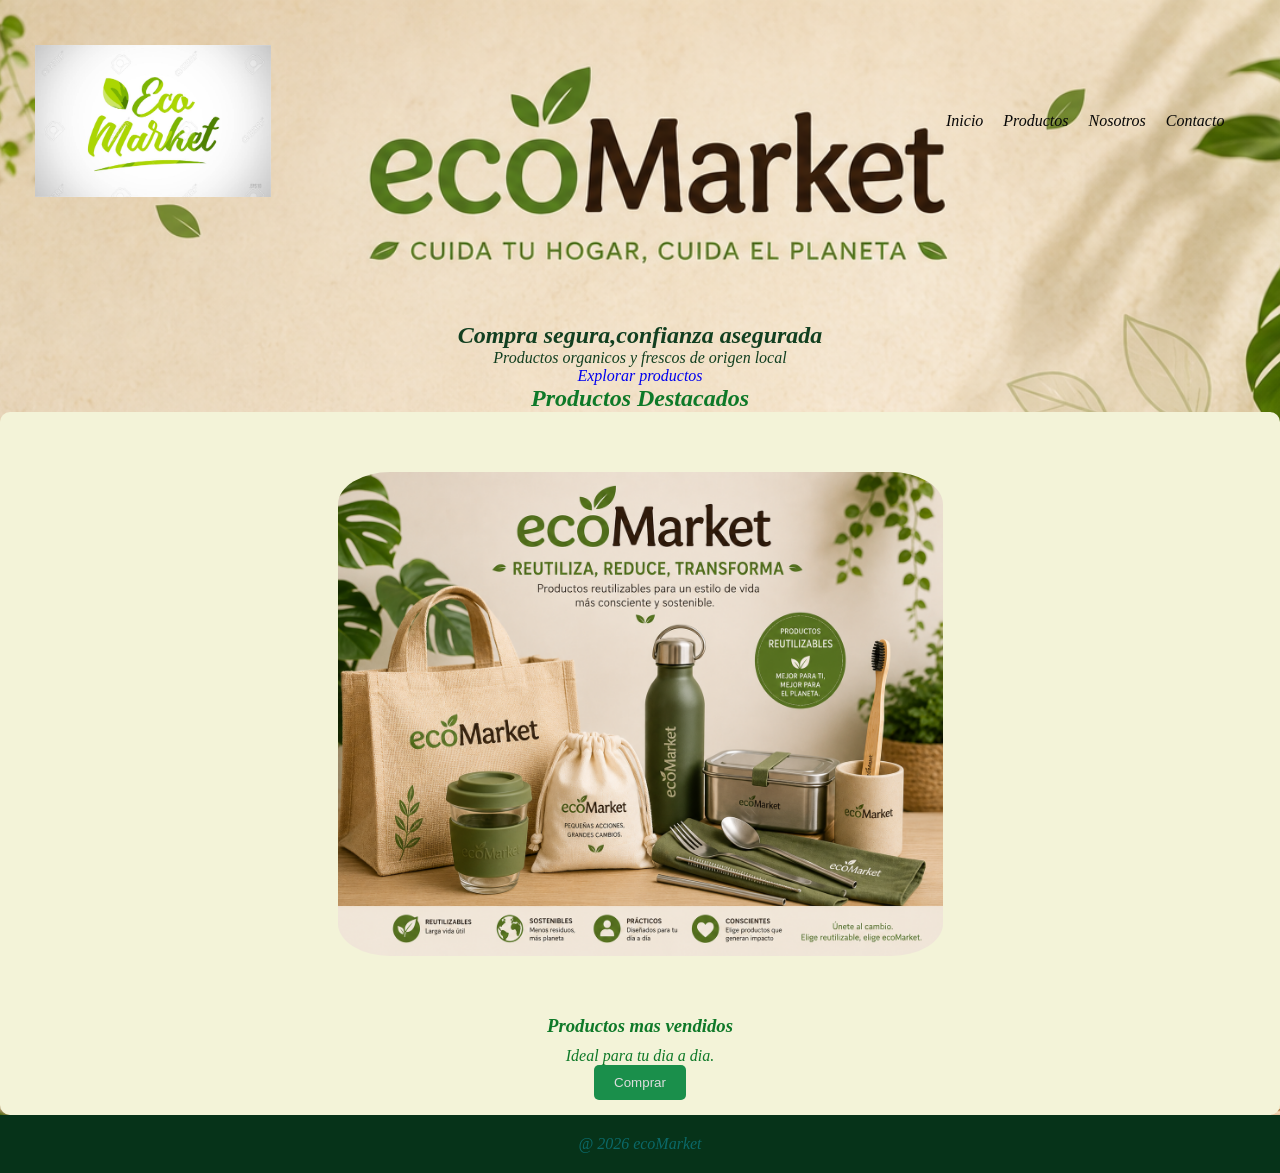
<file: index.html>
<!DOCTYPE html>
<html lang="es">

<head>
    <meta charset="UTF-8">
    <meta name="viewport" content="width=device-width, initial-scale=1.0">
    <title>EcoMarket</title>
    <link rel="stylesheet" href="css/main.css">
    <link rel="stylesheet" href="css/layout.css">
    <link rel="stylesheet" href="css/components.css">
    <link rel="stylesheet" href="css/animations.css">


</head>

<body>
    <header>
        <div class="contenedor">
            <img src="img/icons/110068962-eco-market-green-leaf-word-on-white-background-suitable-for-card-icon-or-typography-logo-design.jpg"
                class="logo" alt="icono pricipal">
                <nav class="nav-links">
                    <!-- <ul class="nav-links">
                        <li><a href="index.html">Inicio</a></li>
                        <li><a href="views/productos.html">Productos</a></li>
                        <li><a href="views/sobre-nosotros.html">Nosotros</a></li>
                        <li><a href="views/contacto.html">Contacto</a></li>
                    </ul> -->
        
                    <a href="index.html">Inicio</a>
                    <a href="views/producto.html">Productos</a>
                    <a href="views/sobre-nosotros.html">Nosotros</a>
                    <a href="views/contacto.html">Contacto</a>
        
                </nav>
        </div>

    </header>
    <main>
        <section class="hero">
            <div class="hero-content">
                <h2 style="margin-top: 5rem;">Compra segura,confianza asegurada</h2>
                <p>Productos organicos y frescos de origen local</p>
                <a href="views/producto.html" class="Boton">Explorar productos</a>

            </div>
        </section>
    </main>
    <section class="ofertas-contador">
        <div class="descuento">
            <h2>¡50% OFF en todos nuestros productos!</h2>
            <p class="oferta">
                Oferta por tiempo limitado. ¡No te pierdas esta oportunidad!
            </p>
            <div class="cuenta-regresiva">
                <span class="horas"></span>:
                <span class="minutos"></span>:
                <span class="segundos"></span>
        </div>
    </section>

    <section class="destacados">
        <h2>Productos Destacados</h2>
        <div class="grid-productos">
            <article class="card">
                <img src="img/reutilizable.png" class="img" alt="">
                <h3>Productos mas vendidos</h3>
                <p>Ideal para tu dia a dia.</p>
                <button>Comprar</button>
            </article>
        </div>
    </section>
    <footer class="footer">
        <p>@ 2026 ecoMarket</p>
    </footer>


</body>

</html>
</file>
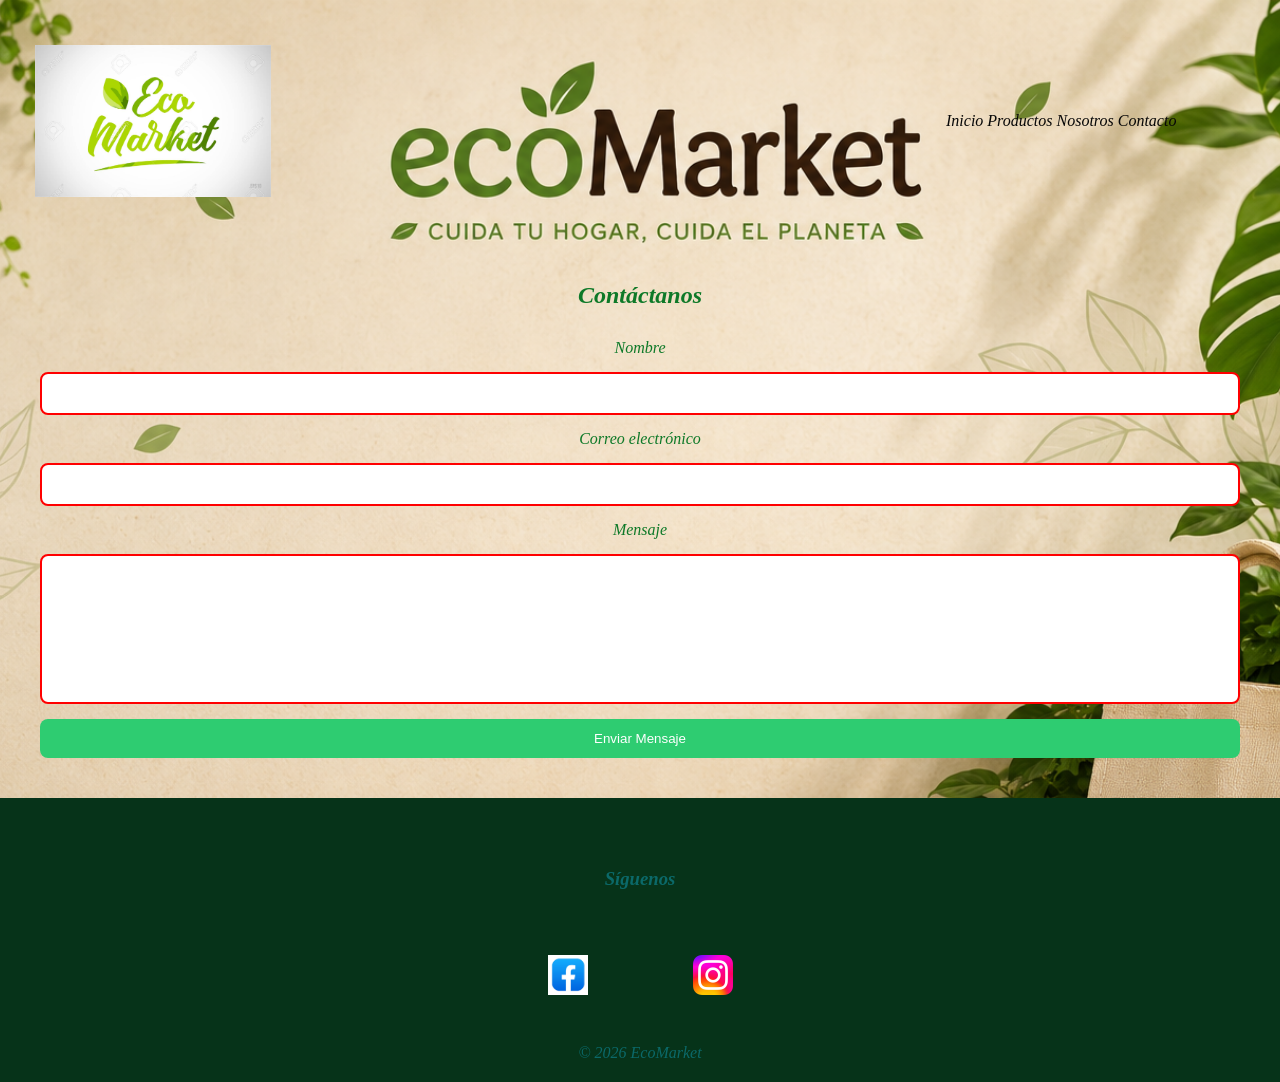
<file: views/contacto.html>
<!DOCTYPE html>
<html lang="es">

<head>
    <meta charset="UTF-8">
    <meta name="viewport" content="width=device-width, initial-scale=1.0">
    <title>Contacto | EcoMarket</title>
    <link rel="stylesheet" href="../css/animations.css">
    <link rel="stylesheet" href="../css/components.css">
    <link rel="stylesheet" href="../css/layout.css">
    <link rel="stylesheet" href="../css/main.css">
</head>

<body>
    <header>
        <div class="contenedor">
            <img src="../img/icons/110068962-eco-market-green-leaf-word-on-white-background-suitable-for-card-icon-or-typography-logo-design.jpg"
                class="logo" alt="icono pricipal">
                <nav class="nav-links">
                    <a href="../index.html">Inicio</a>
                    <a href="../views/producto.html">Productos</a>
                    <a href="../views/sobre-nosotros.html">Nosotros</a>
                    <a href="../views/contacto.html">Contacto</a>
                </nav>
        </div>
    </header>

    <main class="contacto">

        <h2>Contáctanos</h2>

        <div class="contacto-contenedor">

            <form class="formulario">

                <label>Nombre</label>
                <input type="text" required>

                <label>Correo electrónico</label>
                <input type="email" required>

                <label>Mensaje</label>
                <textarea required></textarea>

                <button type="submit">Enviar Mensaje</button>

            </form>

        </div>
    
    </main>

</body>
    <footer class="footer">
        <section class="redes">

            <h3>Síguenos</h3>

            <div class="iconos">

                <a href="#">
                    <img src="../img/icons/iconofacebook.avif" alt="Facebook">
                </a>

                <a href="#">
                    <img src="../img/icons/iconoInstagram.webp" alt="Instagram">
                </a>

            </div>

        </section>


        <p>© 2026 EcoMarket</p>
    </footer>
</html>
</file>
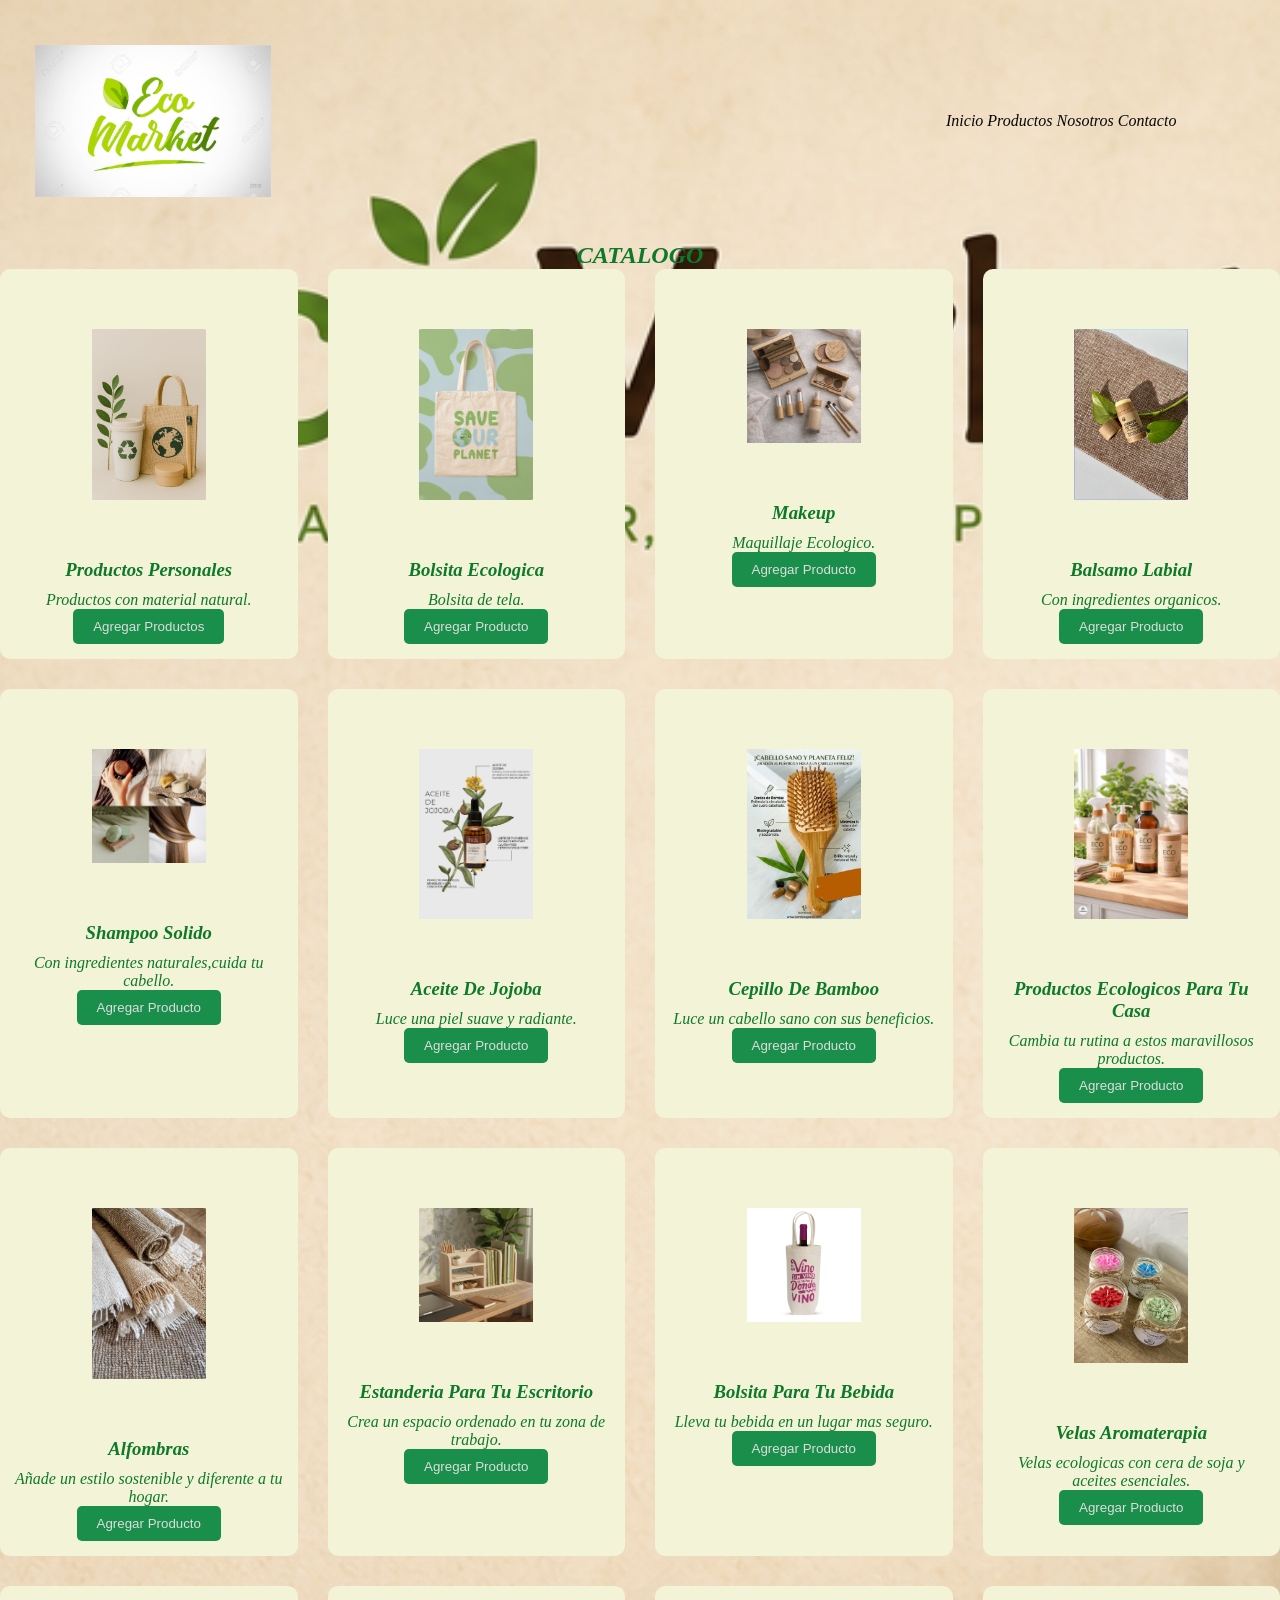
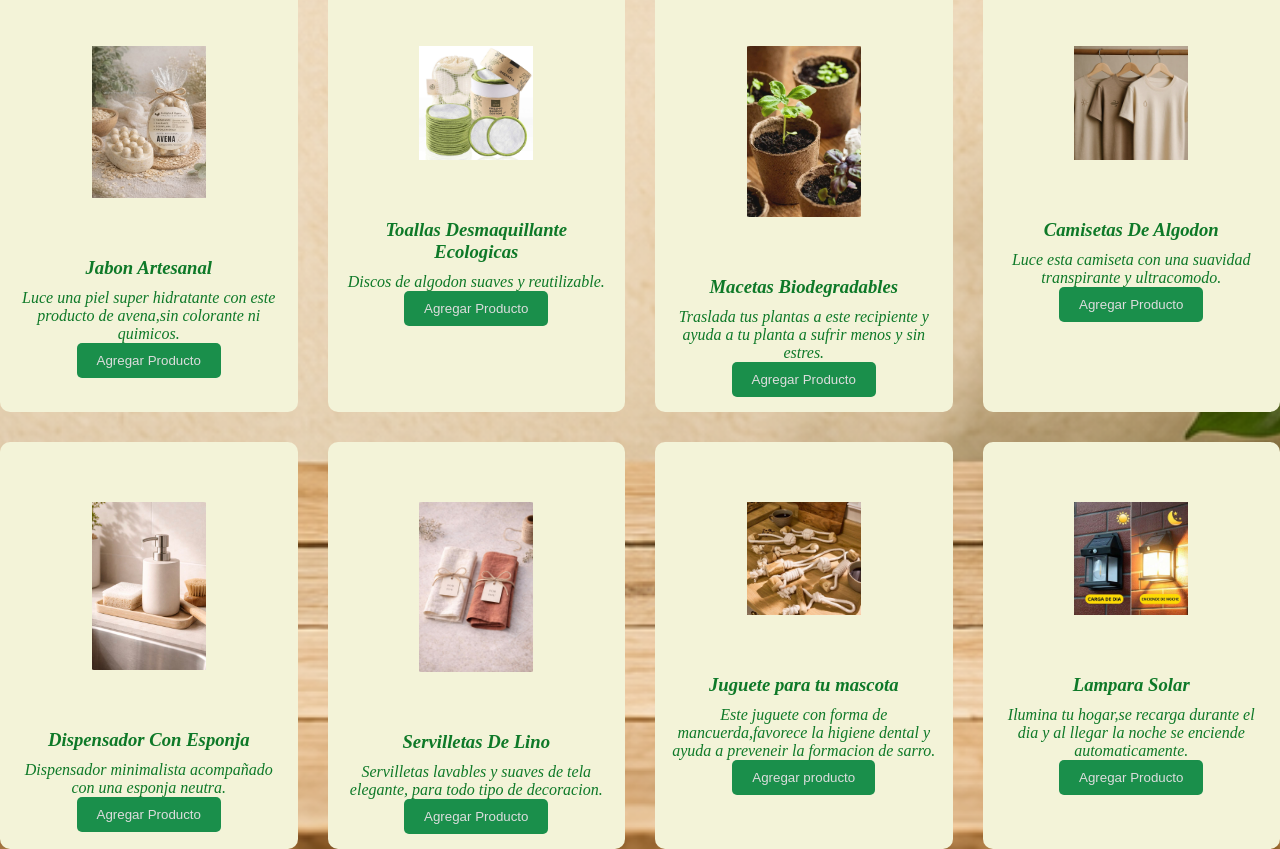
<file: views/producto.html>
<!DOCTYPE html>
<html lang="es">

<head>
    <meta charset="UTF-8">
    <meta name="viewport" content="width=device-width, initial-scale=1.0">
    <title>Productos EcoMarket</title>
    <link rel="stylesheet" href="../css/animations.css">
    <link rel="stylesheet" href="../css/components.css">
    <link rel="stylesheet" href="../css/layout.css">
    <link rel="stylesheet" href="../css/main.css">
</head>

<body>
    <header>
        <div class="contenedor">
            <img src="../img/icons/110068962-eco-market-green-leaf-word-on-white-background-suitable-for-card-icon-or-typography-logo-design.jpg"
                class="logo" alt="icono pricipal">
                <nav class="nav-links">
                    <!-- <ul class="nav-links">
                        <li><a href="index.html">Inicio</a></li>
                        <li><a href="views/productos.html">Productos</a></li>
                        <li><a href="views/sobre-nosotros.html">Nosotros</a></li>
                        <li><a href="views/contacto.html">Contacto</a></li>
                    </ul> -->
        
                    <a href="../index.html">Inicio</a>
                    <a href="../views/producto.html">Productos</a>
                    <a href="../views/sobre-nosotros.html">Nosotros</a>
                    <a href="../views/contacto.html">Contacto</a>
        
                </nav>
        </div></header>
    <h2>CATALOGO</h2>
    <section>
        <div class="grid-productos">

            <div class="card">
                <img src="../img/products/Prodcuto1.jpg">
                <h3>Productos Personales</h3>
                <p>Productos con material natural.</p>
                <button>Agregar Productos</button>
            </div>
            <div class="card">
                <img src="../img/products/producto2.jpg">
                <h3>Bolsita Ecologica</h3>
                <p>Bolsita de tela.</p>
                <button>Agregar Producto</button>
            </div>
            <div class="card">
                <img src="../img/products/producto3.jpg">
                <h3>Makeup</h3>
                <p>Maquillaje Ecologico.</p>
                <button>Agregar Producto</button>
            </div>
            <div class="card">
                <img src="../img/products/producto4.jpg">
                <h3>Balsamo Labial</h3>
                <p>Con ingredientes organicos.</p>
                <button>Agregar Producto</button>
            </div>
            <div class="card">
                <img src="../img/products/producto 5.jpg">
                <h3>Shampoo Solido</h3>
                <p>Con ingredientes naturales,cuida tu cabello.</p>
                <button>Agregar Producto</button>
            </div>
            <div class="card">
                <img src="../img/products/producto6.jpg">
                <h3>Aceite De Jojoba </h3>
                <p>Luce una piel suave y radiante.</p>
                <button>Agregar Producto</button>
            </div>
            <div class="card">
                <img src="../img/products/producto7.jpg">
                <h3>Cepillo De Bamboo </h3>
                <p>Luce un cabello sano con sus beneficios.</p>
                <button>Agregar Producto</button>
            </div>
            <div class="card">
                <img src="../img/products/producto8.jpg">
                <h3>Productos Ecologicos Para Tu Casa</h3>
                <p>Cambia tu rutina a estos maravillosos productos.</p>
                <button>Agregar Producto</button>
            </div>
            <div class="card">
                <img src="../img/products/producto9.jpg">
                <h3>Alfombras </h3>
                <p>Añade un estilo sostenible y diferente a tu hogar.</p>
                <button>Agregar Producto</button>
            </div>
            <div class="card">
                <img src="../img/products/producto10.jpg">
                <h3>Estanderia Para Tu Escritorio </h3>
                <p>Crea un espacio ordenado en tu zona de trabajo.</p>
                <button>Agregar Producto</button>
            </div>
            <div class="card">
                <img src="../img/products/producto11.jpg">
                <h3>Bolsita Para Tu Bebida</h3>
                <p>Lleva tu bebida en un lugar mas seguro.</p>
                <button>Agregar Producto</button>
            </div>
            <div class="card">
                <img src="../img/products/producto12.jpg">
                <h3>Velas Aromaterapia</h3>
                <p>Velas ecologicas con cera de soja y aceites
                    esenciales.</p>
                <button>Agregar Producto</button>
            </div>
            <div class="card">
                <img src="../img/products/producto13.jpg">
                <h3>Jabon Artesanal</h3>
                <p>Luce una piel super hidratante con este
                    producto de avena,sin colorante ni
                    quimicos.</p>
                <button>Agregar Producto</button>
            </div>
            <div class="card">
                <img src="../img/products/producto14.jpg">
                <h3>Toallas Desmaquillante
                    Ecologicas</h3>
                <p>Discos de algodon suaves y
                    reutilizable.</p>
                <button>Agregar Producto</button>
            </div>
            <div class="card">
                <img src="../img/products/producto15.jpg">
                <h3>Macetas Biodegradables
                </h3>
                <p>Traslada tus plantas a
                    este recipiente y ayuda
                    a tu planta a sufrir
                    menos y sin estres.</p>
                <button>Agregar
                    Producto</button>
            </div>
            <div class="card">
                <img src="../img/products/producto16.jpg">
                <h3>Camisetas De
                    Algodon</h3>
                <p>Luce esta
                    camiseta con una
                    suavidad
                    transpirante y
                    ultracomodo.</p>
                <button>Agregar
                    Producto</button>
            </div>
            <div class="card">
                <img src="../img/products/producto17.jpg">
                <h3>Dispensador
                    Con
                    Esponja
                </h3>
                <p>Dispensador
                    minimalista
                    acompañado
                    con una
                    esponja
                    neutra.
                </p>
                <button>Agregar
                    Producto</button>
            </div>
            <div class="card">
                <img src="../img/products/producto18.jpg">
                <h3>Servilletas
                    De
                    Lino
                </h3>
                <p>Servilletas
                    lavables
                    y
                    suaves
                    de
                    tela
                    elegante,
                    para
                    todo
                    tipo
                    de
                    decoracion.
                </p>
                <button>Agregar
                    Producto</button>
            </div>
            <div class="card">
                <img src="../img/products/producto19.jpg">
                <h3>Juguete para tu mascota</h3>
                <p>Este juguete con forma de mancuerda,favorece la higiene dental y ayuda a preveneir la formacion de
                    sarro.</p>
                <button>Agregar producto</button>
            </div>
            <div class="card">
                <img src="../img/products/producto20.jpg">
                <h3>Lampara Solar</h3>
                <p>Ilumina tu hogar,se recarga durante el dia y al llegar la noche se enciende automaticamente.</p>
                <button>Agregar Producto</button>
            </div>
        </div>
    </section>
</body>

</html>
</file>
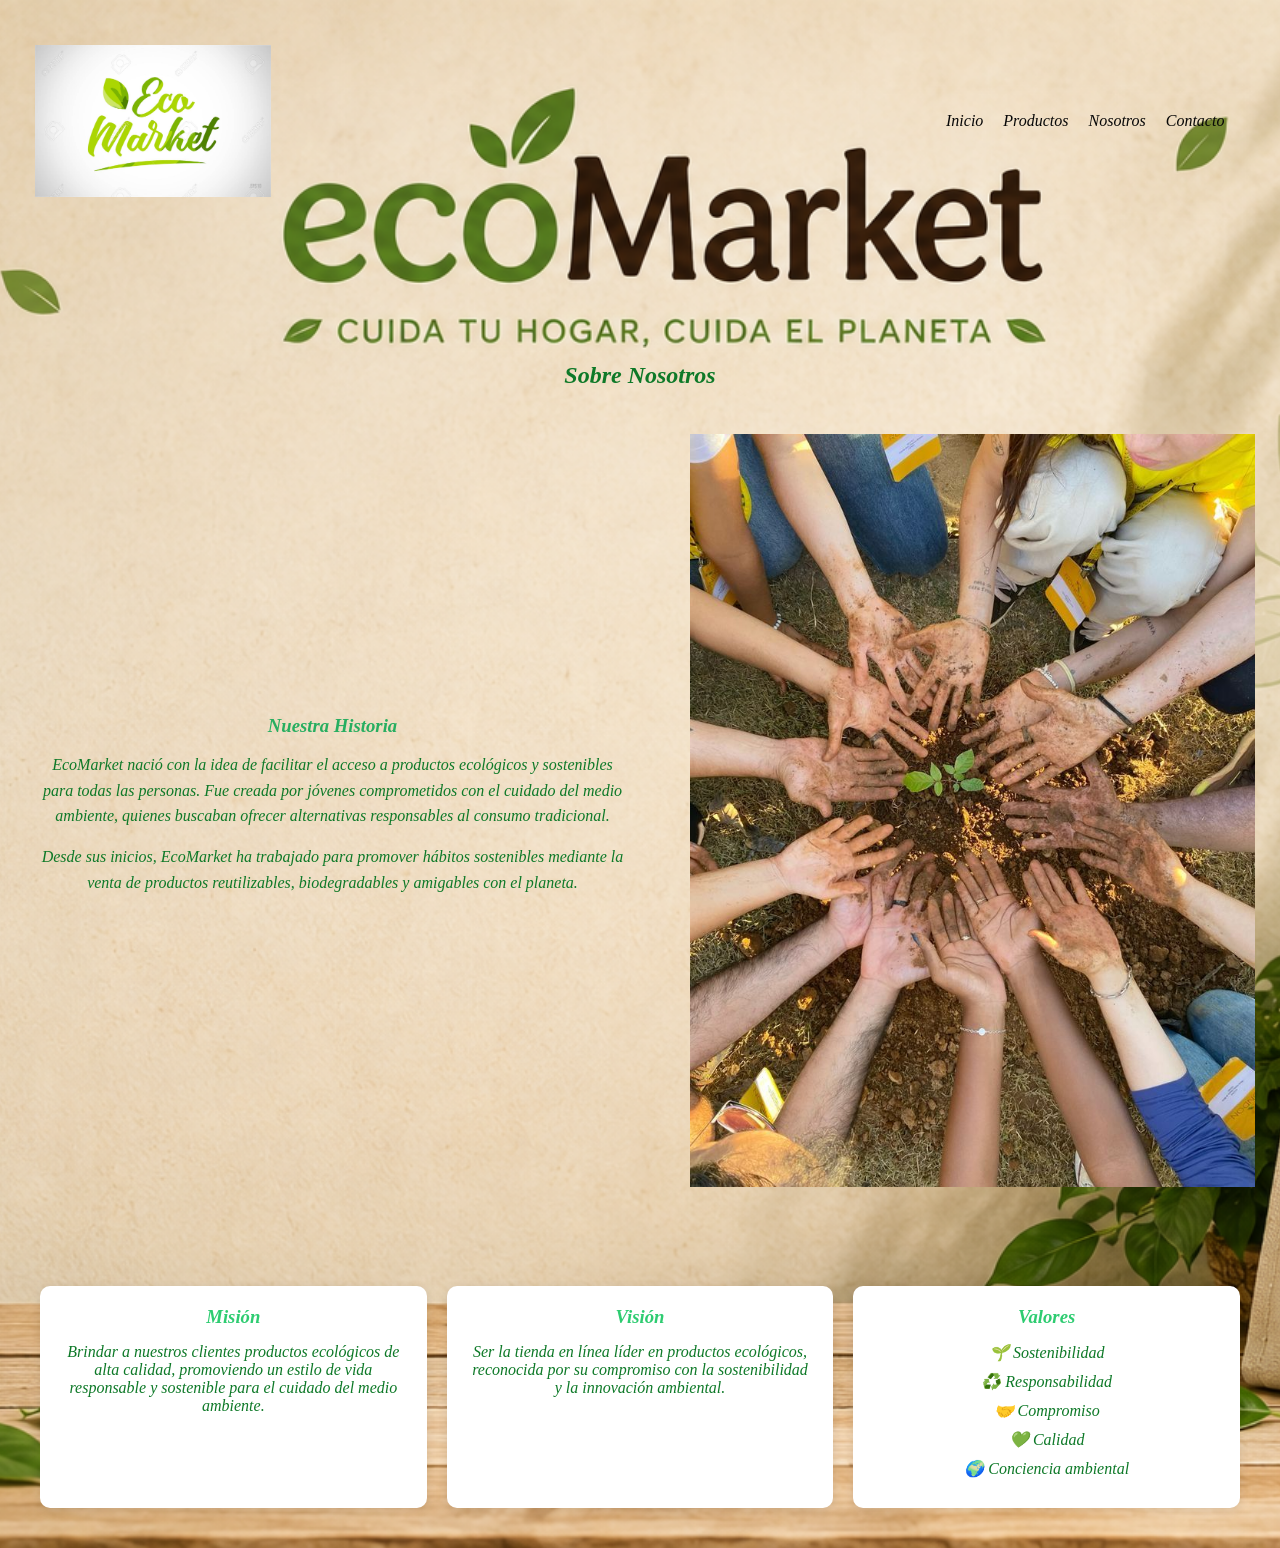
<file: views/sobre-nosotros.html>
<!DOCTYPE html>
<html lang="es">

<head>
    <meta charset="UTF-8">
    <meta name="viewport" content="width=device-width, initial-scale=1.0">
    <title>Sobre Nosotros</title>
    <link rel="stylesheet" href="../css/main.css">
    <link rel="stylesheet" href="../css/layout.css">
    <link rel="stylesheet" href="../css/components.css">
    <link rel="stylesheet" href="../css/animations.css">

</head>

<body>
    <header>
        <div class="contenedor">
            <img src="../img/icons/110068962-eco-market-green-leaf-word-on-white-background-suitable-for-card-icon-or-typography-logo-design.jpg"
                class="logo" alt="icono pricipal">
            <nav class="nav-links">
                <!-- <ul class="nav-links">
                        <li><a href="index.html">Inicio</a></li>
                        <li><a href="views/productos.html">Productos</a></li>
                        <li><a href="views/sobre-nosotros.html">Nosotros</a></li>
                        <li><a href="views/contacto.html">Contacto</a></li>
                    </ul> -->

                <a href="../index.html">Inicio</a>
                <a href="../views/producto.html">Productos</a>
                <a href="../views/sobre-nosotros.html">Nosotros</a>
                <a href="../views/contacto.html">Contacto</a>

            </nav>
        </div>
    </header>
    <section class="sobre-nosotros">

        <h2>Sobre Nosotros</h2>

        <div class="historia">

            <div class="texto">
                <h3>Nuestra Historia</h3>

                <p>
                    EcoMarket nació con la idea de facilitar el acceso a productos
                    ecológicos y sostenibles para todas las personas. Fue creada por
                    jóvenes comprometidos con el cuidado del medio ambiente, quienes
                    buscaban ofrecer alternativas responsables al consumo tradicional.
                </p>

                <p>
                    Desde sus inicios, EcoMarket ha trabajado para promover hábitos
                    sostenibles mediante la venta de productos reutilizables,
                    biodegradables y amigables con el planeta.
                </p>
            </div>

            <div class="imagen">
                <img src="../img/icons/imagenEquipo.jpg" alt="Equipo EcoMarket">
            </div>

        </div>

        <div class="info-empresa">

            <div class="card-info">
                <h3>Misión</h3>

                <p>
                    Brindar a nuestros clientes productos ecológicos de alta calidad,
                    promoviendo un estilo de vida responsable y sostenible para el
                    cuidado del medio ambiente.
                </p>
            </div>

            <div class="card-info">
                <h3>Visión</h3>

                <p>
                    Ser la tienda en línea líder en productos ecológicos,
                    reconocida por su compromiso con la sostenibilidad y la
                    innovación ambiental.
                </p>
            </div>

            <div class="card-info">
                <h3>Valores</h3>

                <ul>
                    <li>🌱 Sostenibilidad</li>
                    <li>♻️ Responsabilidad</li>
                    <li>🤝 Compromiso</li>
                    <li>💚 Calidad</li>
                    <li>🌍 Conciencia ambiental</li>
                </ul>
            </div>

        </div>

    </section>
</body>

</html>
</file>
<file: css/main.css>
body {
    font-family: 'Times New Roman', Times, serif;
    font-style: italic;
    background-image: url(../img/icons/fondo.png);
    color: #0e7928;
    text-align: center;

    background-image:
        url(../img/icons/fondo.png);

    background-size: cover;
    background-position: center;
    background-repeat: no-repeat;

}

.contenedor {
    display: flex;
    align-items: center;
    gap: 50%;

}

section {
    width: 100%;
}

header img {
    width: 20%;
    height: auto;
}

img {
    width: 40%;
    padding: 20px 10px;
    margin: 25px;
    justify-content: center;
    align-items: center;


}

a {
    text-decoration: none;
}

* {
    margin: 0;
    padding: 0;
    box-sizing: border-box;
}

.nav-links {
    display: inline-block;
    position: sticky;

}

.header {
    background: #27ae60;
    color: white;
    display: flex;
    justify-content: space-between;
    align-items: center;
    padding: 20px;
}


@media screen {
    .grid-productos {
        flex-direction: column;
        gap: 30px;
    }

}

img {
    width: 50%;
    border-radius: 10%;
}

.ofertas-contador{
    max-width: 700px;
    margin: 40px auto;
    padding: 30px;
    text-align: center;
    color: rgb(63, 128, 72);
    border-radius: 15px;
    background: linear-gradient(135deg, #cce4d4, #1e8023);
    animation: ocultar 7200s forwards;
}

.ofertas-contador {
    margin-bottom: 10px;
}

.oferta {
    font-size: 1.1rem;
    margin-bottom: 25px;
    animation: pulse 1s infinite;
}

.cuenta-regresiva {
    display: flex;
    justify-content: center;
    gap: 15px;
    margin-bottom: 25px;
}

.time-box {
    background-color: rgba(255, 255, 255, 0.2);
    padding: 15px;
    border-radius: 10px;
    min-width: 90px;
}

.time-box span {
    display: block;
    font-size: 2rem;
    font-weight: bold;
}

.time-box small {
    font-size: 0.8rem;
}

.btn-sale {
    display: inline-block;
    text-decoration: none;
    background-color: white;
    color: #e9e9e9;
    padding: 12px 30px;
    border-radius: 30px;
    font-weight: bold;
    transition: .3s;
}

.cuenta-regresiva {
    display: flex;
    justify-content: center;
    gap: 15px;
    flex-wrap: wrap;
}

.cuenta-regresiva a {
    width: 100%;
    text-align: center;
    margin-top: 15px;
}

.button {
    padding: 15px;
    background-color: rgb(248, 248, 248);
    animation: latido2 1s infinite;
    cursor: pointer;
}

.btn-sale:hover {
    transform: scale(1.05);
}

@keyframes pulse {
    50% {
        opacity: .6;
    }
}

@keyframes latido {
    0% {
        transform: scale(1);

    }

    14% {
        transform: scale(1.2);
        background-color: rgb(220, 226, 220);
    }

}



@keyframes latido2 {
    0% {
        transform: scale(1);
    }

    14% {
        transform: scale(1.5);
    }

}

@keyframes latido3 {
    0% {
        transform: scale(1);
    }

    14% {
        transform: scale(1.5);
    }

}


@property --horas {
    syntax: "<integer>";
    inherits: false;
    initial-value: 2;
}

@property --minutos {
    syntax: "<integer>";
    inherits: false;
    initial-value: 0;
}

@property --segundos {
    syntax: "<integer>";
    inherits: false;
    initial-value: 0;
}

.cuenta-regresiva {
    font-size: 2rem;
    font-family: monospace;
    font-weight: bold;
}

.horas,
.minutos,
.segundos {
    display: inline-block;
}

.horas {
    counter-reset: h var(--horas);
    animation: horas 7200s linear infinite;
    animation-delay: 1s;
}

.horas::after {
    content: counter(h);
}

.minutos {
    counter-reset: m var(--minutos);
    animation: minutos 3600s steps(60) infinite;
}

.minutos::after {
    content: counter(m, decimal-leading-zero);
}

.segundos {
    counter-reset: s var(--segundos);
    animation: segundos 60s steps(60) infinite;
}

.segundos::after {
    content: counter(s, decimal-leading-zero);
}

@keyframes segundos {
    from {
        --segundos: 59;
    }

    to {
        --segundos: 0;
    }
}

@keyframes minutos {
    from {
        --minutos: 59;
    }

    to {
        --minutos: 0;
    }
}

@keyframes horas {
    to {
        --horas: 0;
    }
}

@keyframes ocultar {
    to {
        display: none;
    }
}
</file>
<file: css/layout.css>
.header {
    background: #198b4b;
    color: rgb(233, 233, 233);
    display: flex;
    justify-content: space-between;
    align-items: center;
    padding: 20px;
}

.nav-links {
    display: flex;
    gap: 20px;
    list-style: none;
}

.nav-links a {
    color: rgb(8, 8, 8);
}

.hero {
    background-repeat: no-repeat;
    background-size: cover;
    display: flex;
    justify-content: center;
    align-items: center;
    text-align: center;
}

.hero-content {
    color: rgb(18, 63, 32);
}

.grid-productos {
    width: 100%;
    display: grid;
    grid-template-columns: repeat(auto-fit, minmax(250px, 1fr));
    gap: 30px;
}

.footer {
    background: #063319;
    color: rgb(11, 105, 105);
    text-align: center;
    padding: 20px;
}

.contacto {
    padding: 40px;
}

.contacto h2 {
    text-align: center;
    margin-bottom: 30px;
}

.contacto-contenedor {
    display: flex;
    gap: 30px;
    align-items: flex-start;
}

.formulario {
    flex: 1;
    display: flex;
    flex-direction: column;
    gap: 15px;
}

.formulario input,
.formulario textarea {
    padding: 12px;
    border: 2px solid #ccc;
    border-radius: 8px;
}

.formulario textarea {
    height: 150px;
    resize: none;
}

.formulario button {
    background: #2ecc71;
    color: white;
    border: none;
    padding: 12px;
    border-radius: 8px;
    cursor: pointer;
}

.formulario button:hover {
    background: #27ae60;
}



input:valid,
textarea:valid {
    border-color: green;
}

input:invalid,
textarea:invalid {
    border-color: red;
}

.redes {
    margin-top: 50px;
    text-align: center;
}

.iconos {
    display: flex;
    justify-content: center;
    gap: 35px;
    margin-top: 20px;
}

.iconos img {
    width: 60px;
    transition: 0.3s;
}

.iconos img:hover {
    transform: scale(1.2);
}

.sobre-nosotros {
    padding: 40px;
}

.sobre-nosotros h2 {
    text-align: center;
    padding-top: 80px;
}

.historia {
    display: flex;
    align-items: center;
    gap: 30px;
    margin-bottom: 50px;
}

.texto {
    flex: 1;
}

.texto h3 {
    margin-bottom: 15px;
    color: #27ae60;
}

.texto p {
    margin-bottom: 15px;
    line-height: 1.6;
}

.imagen {
    flex: 1;
}

.imagen img {
    width: 100%;
    border-radius: 10px;
}

.info-empresa {
    display: grid;
    grid-template-columns: repeat(3, 1fr);
    gap: 20px;
}

.card-info {
    background: rgb(255, 255, 255);
    padding: 20px;
    border-radius: 10px;
    box-shadow: 0 2px 10px rgba(7, 1, 1, 0.1);
    transition: 0.3s;
}

.card-info:hover {
    transform: translateY(-10px);
}

.card-info h3 {
    color: #2ecc71;
    margin-bottom: 15px;
}

.card-info ul {
    list-style: none;
}

.card-info li {
    margin: 10px 0;
}

@media(max-width:768px) {

    .historia {
        flex-direction: column;
    }

    .info-empresa {
        grid-template-columns: 1fr;
    }

}
</file>
<file: css/components.css>
.card{
    background: rgb(243, 243, 216);
    border-radius: 10px;
    overflow: hidden;
    padding: 15px;
    transition: 0.3s;
}
.card:hover{
    transform: translate(-10px);
}
.card h3{
    margin: 10px 0;
}

button{
    background: #1a8f4b;
    color: rgb(221, 221, 221);
    border: none;
    padding: 10px 20px;
    border: none;
    padding: 10px 20px;
    border-radius: 5px;
    cursor: pointer;
}
</file>
<file: css/animations.css>
button:hover{
    background: #0d1b13;
}
</file>
